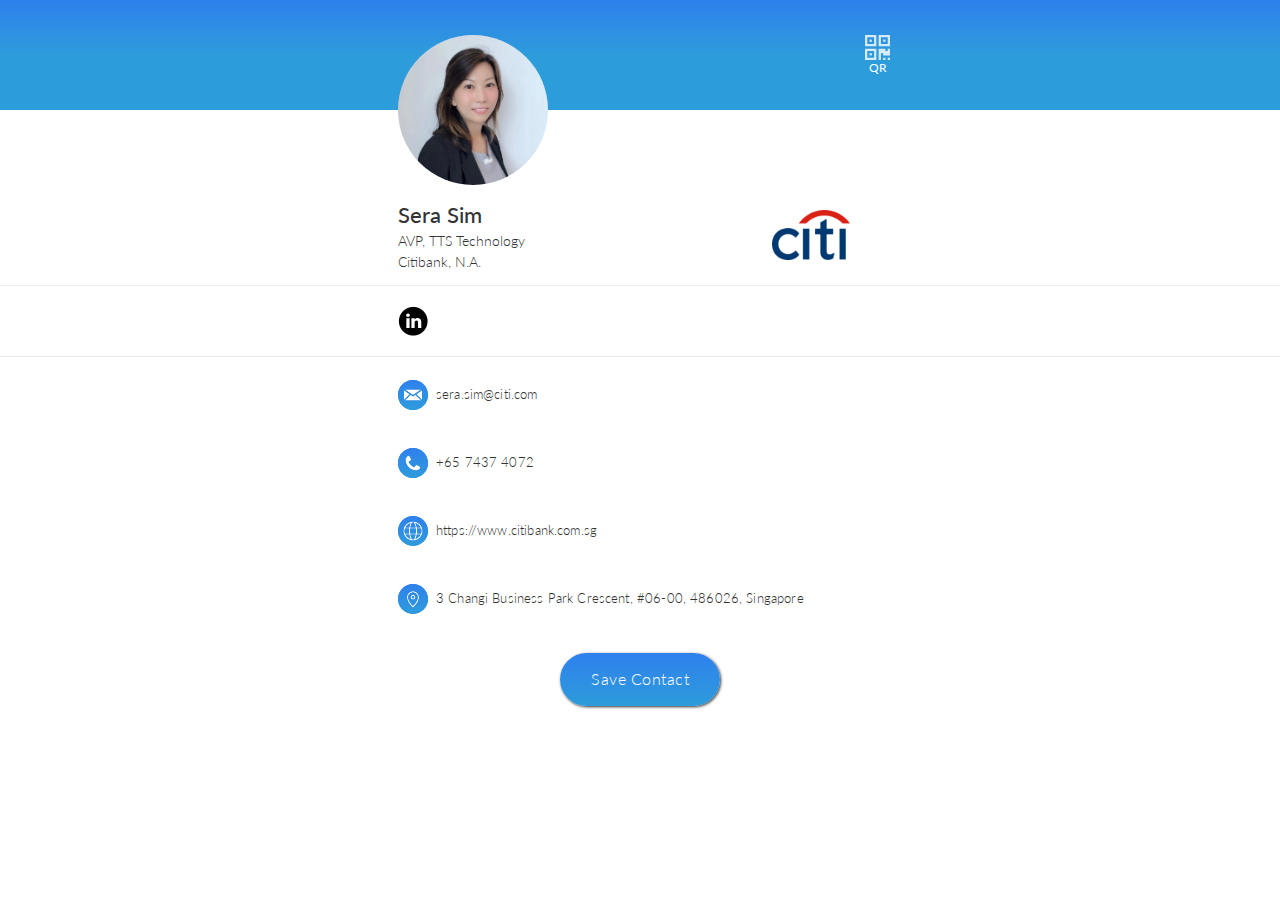
<file: index.html>
<!DOCTYPE html>
<html>

<head>
	<title>Digital Namecard</title>
	<link rel="stylesheet" href="main.css">
  	<link href='https://fonts.googleapis.com/css?family=Lato:200,300,400,700' rel='stylesheet' type='text/css'>
	<link href="https://fonts.googleapis.com/css?family=Muli:200,300,400" rel="stylesheet">
	<link rel="stylesheet" href="https://use.fontawesome.com/releases/v5.0.13/css/all.css" integrity="sha384-DNOHZ68U8hZfKXOrtjWvjxusGo9WQnrNx2sqG0tfsghAvtVlRW3tvkXWZh58N9jp" crossorigin="anonymous">
	<link rel="icon" type="image/png" sizes="64x64" href="assets/app-favicon.png">
	<link rel="apple-touch-icon" sizes="180x180" href="assets/homescreen-icon.png">
  	<meta name="viewport" content="width=device-width, initial-scale=1, shrink-to-fit=no">
  	<meta name="apple-mobile-web-app-capable" content="yes">
	<meta name="apple-mobile-web-app-status-bar-style" content="black">
</head>

<body>
	<!-- <div class="opaque-background" id="opaque-background"></div> -->
	<section class="bg-color-hero banner">
		<div class="container">
			<div class="row">
				<div class="col">
					<img id="profile-pic" class="profile-pic" src="profile_photo.jpg" alt="Profile Picture">
					<img id="qr-code" src="qr.png" alt="QR Code">
				</div>
				<div class="col">
					<a id="share-button" class="share-button"><img src="assets/icon-qr.svg">QR</a>
				</div>
			</div>
		</div>
	</section>

	<section class="bg-color-white primary-info">
		<div class="container">
			<div class="row name-title-company">
				<div class="col is-6">
					<p class="text-name">Sera Sim</p>
					<p class="text-title-company">AVP, TTS Technology</p>
					<p class="text-title-company">Citibank, N.A.</p>
				</div>
				<div class="col">
					<img class="company-logo" src="assets/company_logo.png" alt="Company Logo">
				</div>
			</div>
		</div>
	</section>
	
		<section class="bg-color-white additional-info">
		<div class="container">
			<div class="row name-title-company">
				<div class="col is-2">
					<a href="https://www.linkedin.com/in/sera-sim-32376925">
						<img src="assets/icon-linkedin.svg">
					</a>
				</div>
			</div>
		</div>
	</section>

	<section class="bg-color-white secondary-info">
		<a href="mailto:sera.sim@citi.com">
			<div class="container">
				<div class="row detail">
					<div class="icon-div">
						<img src="assets/icon-email.svg" />
					</div>
					<div class="col">
						<p class="text-detail">sera.sim@citi.com</p>
					</div>
				</div>
			</div>
		</a>
	</section>

	<section class="bg-color-white secondary-info">
		<a href="tel:+65 6437 4072">
			<div class="container">
				<div class="row detail">
					<div class="icon-div">
						<img src="assets/icon-phone.svg" />
					</div>
					<div class="col">
						<p class="text-detail">+65 7437 4072</p>
					</div>
				</div>
			</div>
		</a>
	</section>

	<section class="bg-color-white secondary-info">
		<a href="https://www.citibank.com.sg">
			<div class="container">
				<div class="row detail">
					<div class="icon-div">
						<img src="assets/icon-website.svg" />
					</div>
					<div class="col">
						<p class="text-detail">https://www.citibank.com.sg</p>
					</div>
				</div>
			</div>
		</a>
	</section>

	<section class="bg-color-white secondary-info">
		<a href="https://goo.gl/maps/HwFmfyCxnWbK1DJv6">
			<div class="container">
				<div class="row detail">
					<div class="icon-div">
						<img src="assets/icon-address.svg" />
					</div>
					<div class="col">
						<p class="text-detail">3 Changi Business Park Crescent, #06-00, 486026, Singapore</p>
					</div
				</div>
			</div>
		</a>
	</section>

	<section class="bg-color-white bottom">
		<div class="container">
			<div class="row">
				<div class="col horizontal-center-child">
					<a href="user.vcf">
						<button class="button">
							Save Contact
						</button>
					</a>
				</div>
			</div>
		</div>
	</section>
<script src="main.js"></script>
</body>

</html>
</file>
<file: main.css>
html,
body {
	height: 100%;
	width: 100%;
	margin: 0;
	justify-content: center;
}

section {
	display: block;
	padding-left: 1rem;
	padding-right: 1rem;
	height: auto;
}

p {
	margin: 0.25rem !important;
}

a {
	text-decoration: none;
}

img {
	display: block;
    margin-left: auto;
    margin-right: auto;
    max-height: 100%;
    max-width: 100%;
    height: auto;
    width: auto;
    object-fit: contain;
}

img.profile-pic {
	object-fit: cover;
	border-radius: 50%;
	height: 150px;
	width: 150px;
	margin: 0;
	margin-left: 4px;
}

#qr-code {
	display: none;
	height: 125px;
	width: 125px;
	margin: 0;
	margin-left: 4px;
}

img.company-logo {
	margin-right: 0;
	height: 50px;
	width: 150px;
}

.icon-div {
	margin-left: 8px;
}

.additional-info img {
	margin-left: 4px;
	height: 30px;
	width: 30px;
}

.container {
	margin: 0 auto;
	position: relative;
	height: 100%;
	object-fit: contain;
}

.row {
	display: flex;
	justify-content: flex-start;
	align-items: center;
	flex-wrap: nowrap;
	flex-direction: row;
	position: relative;
	height: 100%;
	max-width: 500px;
	margin-left: auto;
	margin-right: auto;
	object-fit: contain;
	overflow: hidden;
}

.col {
	display: block;
	flex-basis: 0;
	flex-grow: 1;
	flex-shrink: 1;
	margin: 0;
	padding: 0.25rem;
	max-width: 100%;
	max-height: 100%;
	overflow: auto;
}

.col.is-1 {
	flex: none;
	width: 10%;
}

.col.is-2 {
	flex: none;
	width: 20%;
}

.col.is-3 {
	flex: none;
	width: 30%;
}

.col.is-4 {
	flex: none;
	width: 40%;
}

.col.is-5 {
	flex: none;
	width: 50%;
}

.col.is-6 {
	flex: none;
	width: 60%;
}

.col.is-7 {
	flex: none;
	width: 70%;
}

.col.is-8 {
	flex: none;
	width: 80%;
}

.col.is-9 {
	flex: none;
	width: 90%;
}

.col.is-10 {
	flex: none;
	width: 100%;
}

.name-title-company {
	height: 100%;
}

.banner {
	padding-top: 35px;
	padding-bottom: 0px;
	height: 150px;
}

.primary-info {
	height: 100px;
}

.secondary-info {
	height: 60px;
}

.additional-info {
	height: 70px;
	border-top: 1px solid #EDEDED; 
	border-bottom: 1px solid #EDEDED;
}

.bg-color-navbar {
	background-color: #00122A;
}

.bg-color-hero {
	background: linear-gradient(#2F80ED, #2D9CDB, #2D9CDB 59.4%, #FFFFFF 59.4%);
}

.bg-color-white {
	background-color: white;
}

.row.detail {
	margin-top: 0.5rem;
}

.text-name {
    font-family: 'Lato', sans-serif;
    font-weight: 500;
    color: #333333;
    font-size: 22px;
}

.text-title-company {
    font-family: 'Lato', sans-serif;
    font-weight: 300;
    color: #333333;
    font-size: 14px;
}

.text-detail {
    font-family: 'Lato', sans-serif;
    font-weight: 300;
    color: #333333;
    font-size: 13px;
    position: relative;
	transform: translateY(-5%); 
	letter-spacing: 0.15px;
}

.bottom {
	height: 100px;
}

.button {
	display: block;
	width: 160px;
	background: linear-gradient(#2F80ED, #2D9CDB);
	height: 53px;
	padding: 0px 24px;
	text-align: center;
	vertical-align: middle;
	line-height: 48px;
	font-family: 'Lato', sans-serif;
	color: white;
	letter-spacing: 0.5px;
	font-size: 16px;
	font-weight: 300;
	border: none;
	/* border-radius */
	 -webkit-border-radius: 30px;
	 -moz-border-radius: 30px;
	 border-radius: 30px;
	/* box-shadow */
	 -webkit-box-shadow: rgba(0,0,0,0.8) 1px 1px 3px;
	 -moz-box-shadow: rgba(0,0,0,0.8) 1px 1px 3px;
	 box-shadow: rgba(0,0,0,0.8) 1px 1px 3px;
}

.button:hover {
	cursor: pointer;
}

.horizontal-center-child {
	display: flex;
	justify-content: center;
}

.navbar span{
	text-align: center;
	font-size: 14px;
	font-family: 'Muli';
	font-weight: 300px;
	line-height: 30px;
	color: white;
	display: block;
}

i.app-icon {
	text-align: center;
	vertical-align: middle;
	background: url("/assets/icon-app.png") no-repeat;
	background-size: 95%;
    content: "";
    display: inline-block;
    width: 25px;
    height: 25px;
    margin-left: 5px;
}

/* The switch - the box around the slider */
.switch {
  position: relative;
  display: inline-block;
  width: 60px;
  height: 34px;
}

.share-button {
	position: absolute;
	top: 0;
	right: 0;
	font-size: 12px;
	font-family: 'Lato', sans-serif;
	color: white;
	text-align: center;
}

.share-button:hover {
	cursor: pointer;
}

.modal {
	top: 50%;
    left: 50%;
    z-index: 3;
    position: fixed;
    transform: translate(-50%, -50%);
    width: 90%;
    height: 500px;
    background: -webkit-linear-gradient(#2F80ED, #2D9CDB, #2D9CBD 50%, #FFFFFF 50%);
    background: linear-gradient(#2F80ED, #2D9CDB, #2D9CBD 50%, #FFFFFF 50%);
    text-align: center;
    border-radius: 0.75rem;
    font-family: 'Lato', sans-serif;
    display: none;
}

.modal-button {
	font-size: 18px;
}

.modal-title {
	font-size: 22px;
    padding-top: 2rem;
    padding-bottom: 1rem;
    color: #00122A;
}

.modal-subtitle {
	font-size: 18px;
	margin-left: 1rem !important;
	margin-right: 1rem !important;
	padding-bottom: 2rem;
}
.modal-icon {
	width: 100px;
	height: 250px;
}

.share-icon {
	width: 18px;
	height: 18px;
	display: inline-block;
}

.opaque-background {
	top: 0;
	left: 0;
	z-index: 2;
	position: fixed;
	background-color: #00122A;
	opacity: 0.9;
	width: 100%;
	height: 100%;
	display: none;
}
</file>
